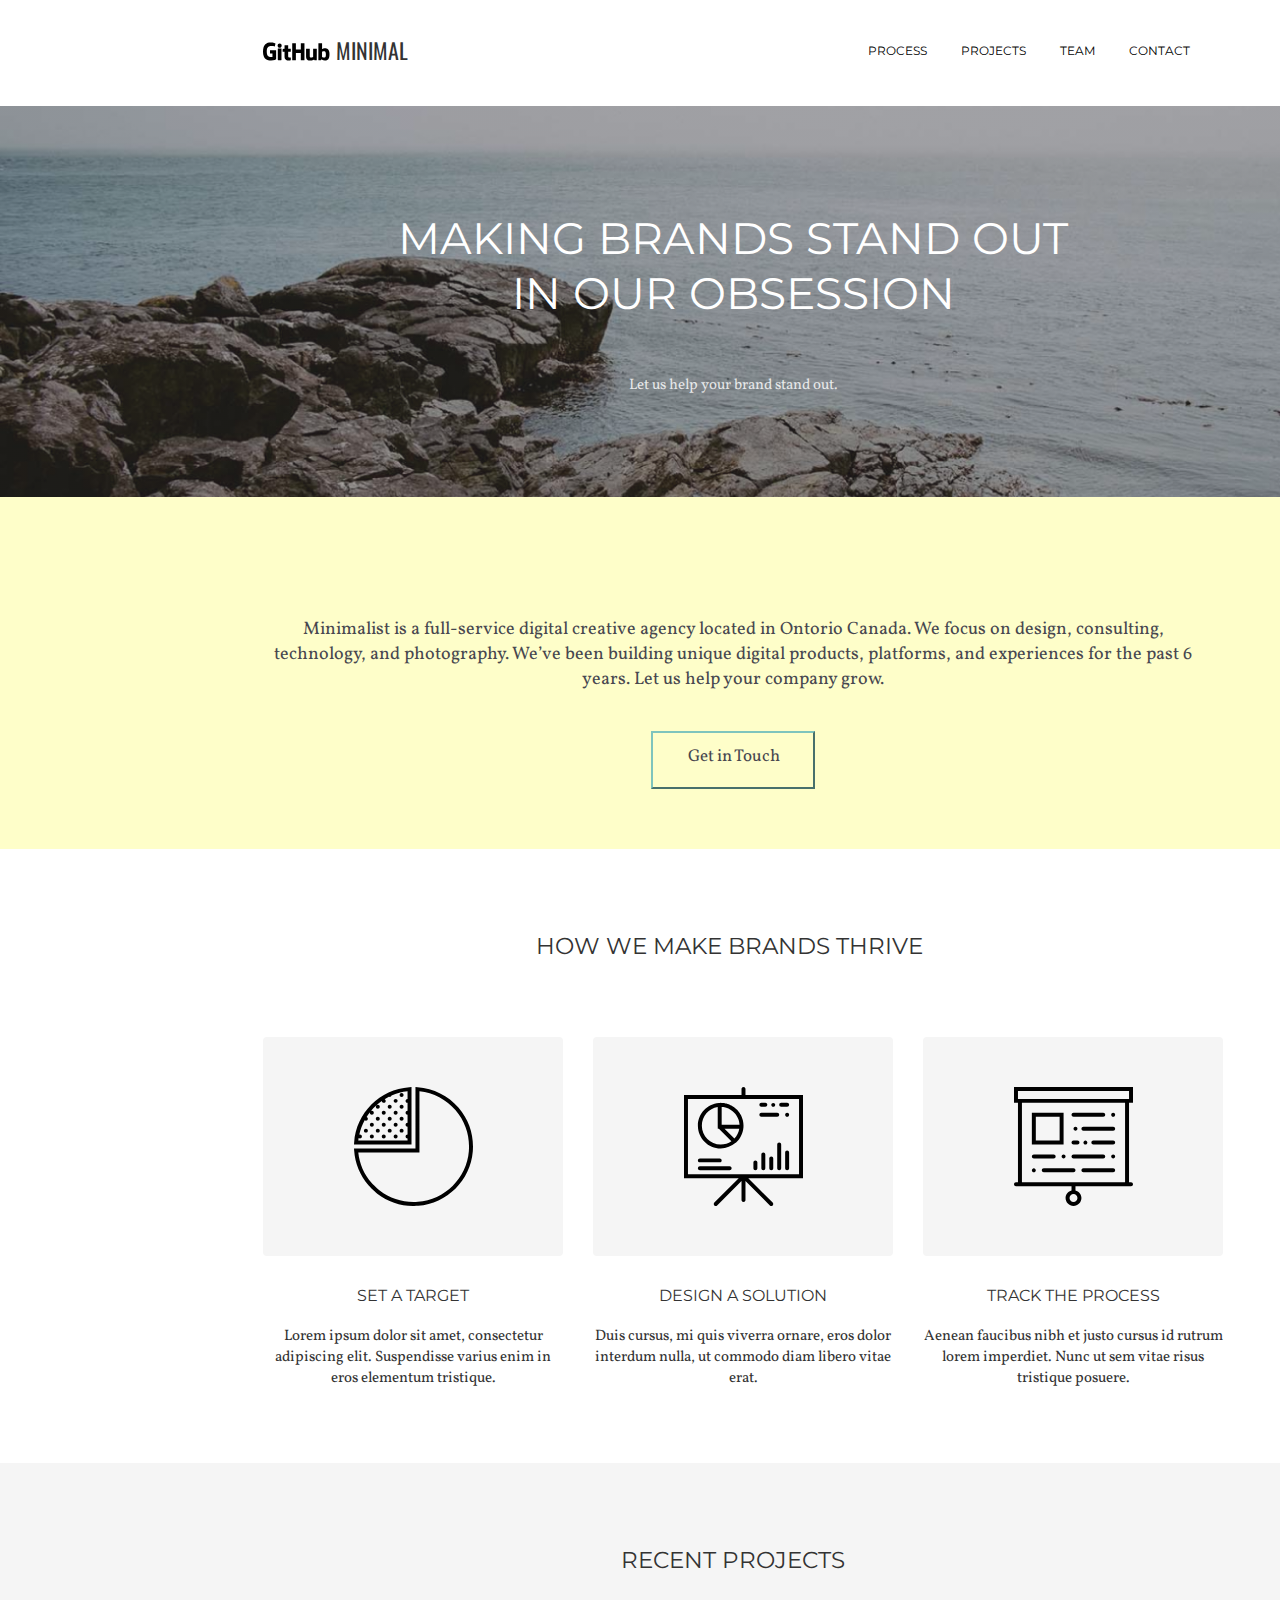
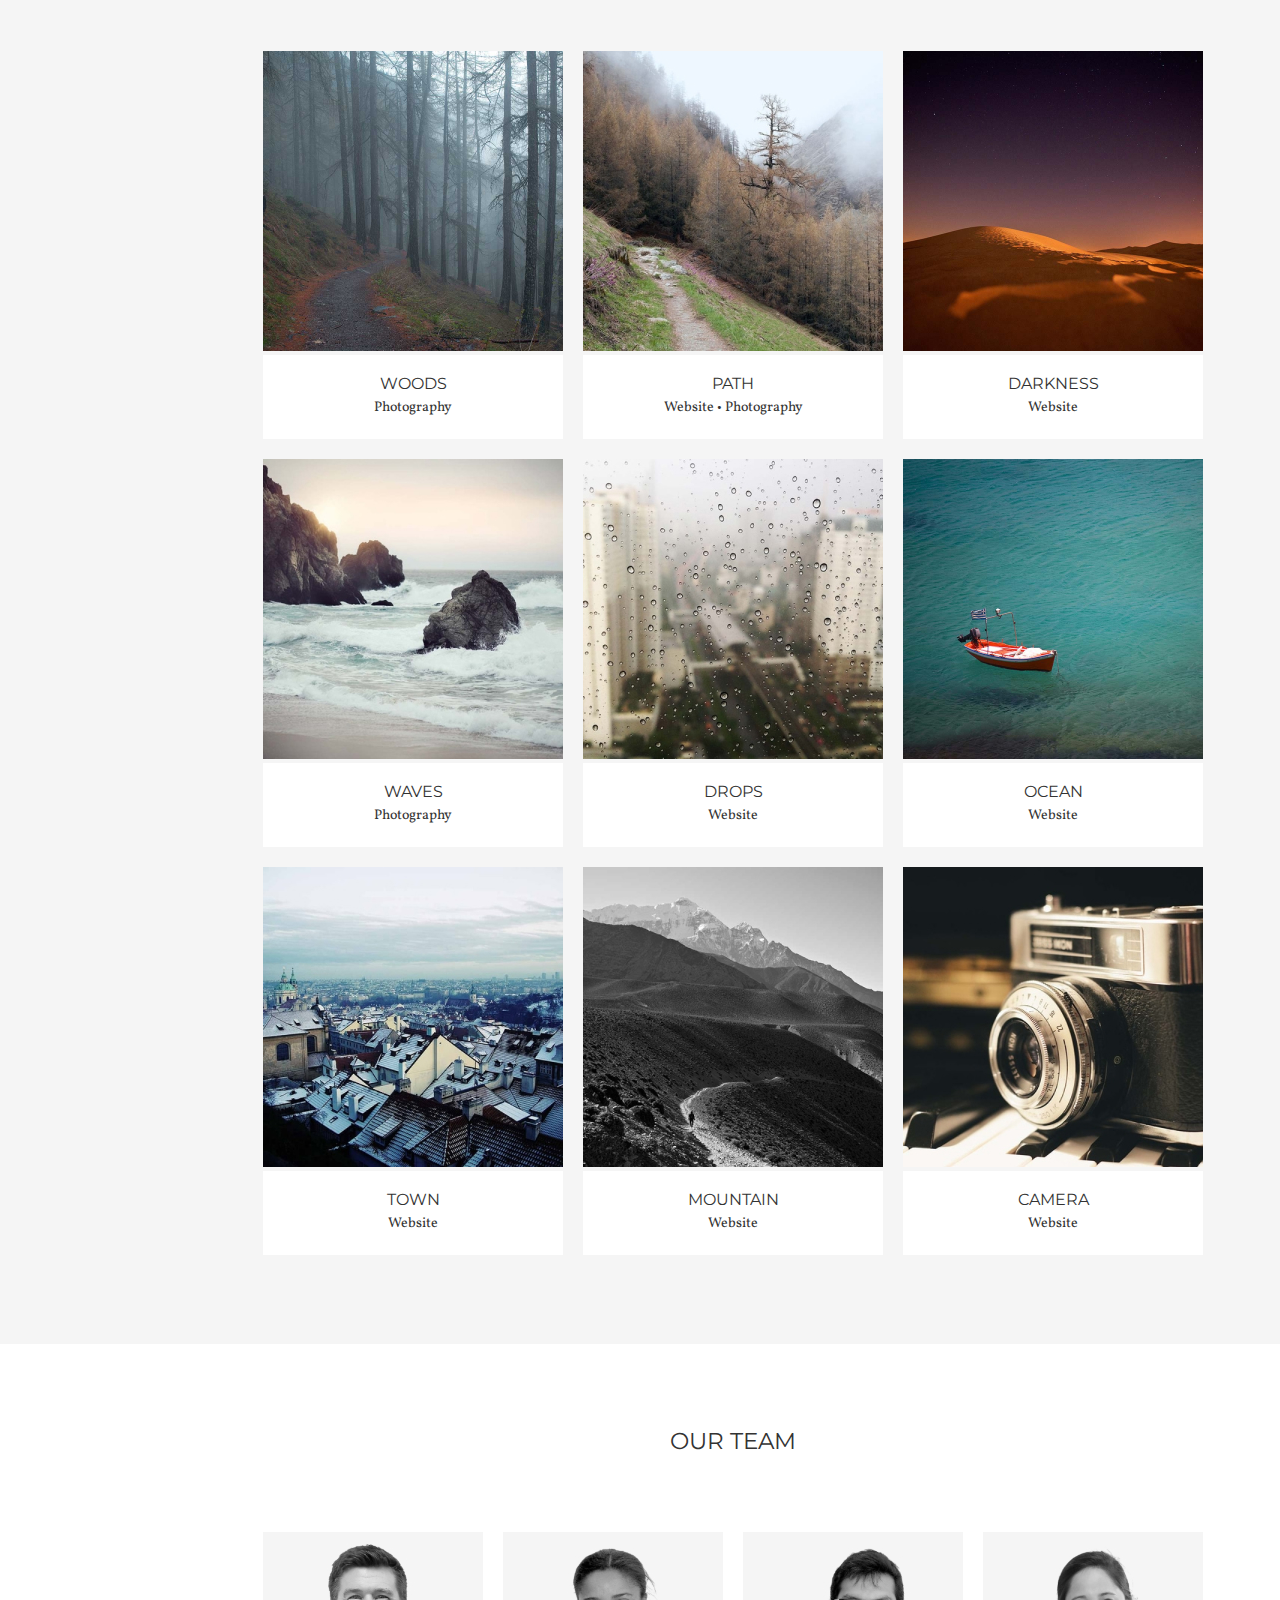
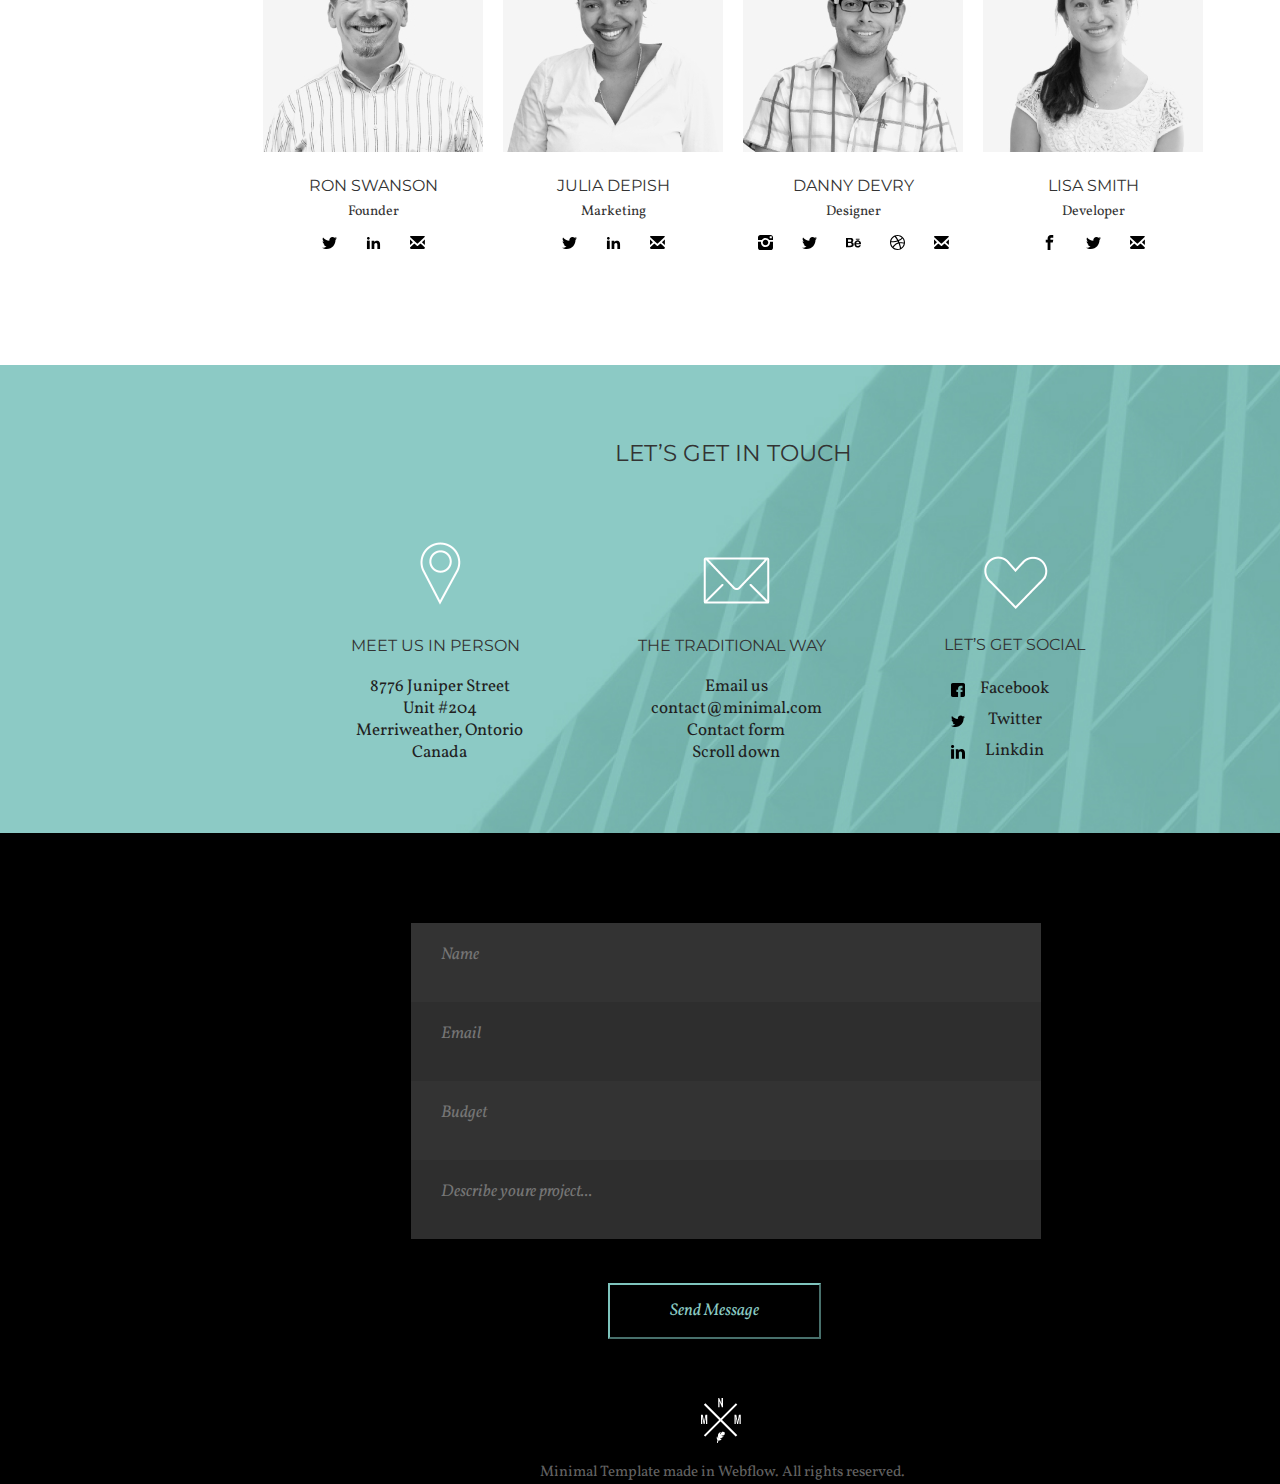
<file: index.html>
<!DOCTYPE html>
  <html lang="en">
    <head>
      <meta charset="UTF-8"/>
      <meta http-equiv="X-UA-Compatible" content="IE=edge"/>
      <meta name="viewport" content="width=device-width, initial-scale=1.0"/>
      <title>Minimal</title>
      <link rel="preconnect" href="https://fonts.googleapis.com"/>
      <link rel="preconnect" href="https://fonts.gstatic.com" crossorigin/>
      <link
        href="https://fonts.googleapis.com/css2?family=Montserrat&family=Oswald&family=Vollkorn&display=swap"
        rel="stylesheet"
      />
      <link href=".\styles\style.css" rel="stylesheet"/>
    </head>
    <body>
      <!--header-->
      <header>
        <p><a name="header-one"></a></p>
        <div class="container">
          <nav class="header-nav">
            <div class="web-logo">
            <a href="https://github.com/" class="web-logo link"> <svg class="social-svg" width="73" height="29">
                <use href="images/icons.svg#icon-github"></use>
              </svg>
            </a>
            </div>
            <a href="#header-one" class="header-logo list"> Minimal </a>
            <ul class="header-list link">
              <a href="#hero-one" class="header-item">process</a>
              <a href="#projects-one" class="header-item">projects</a>
              <a href="#team-one" class="header-item">team</a>
              <a href="#footer-one" class="header-item">contact</a>
            </ul>
          </nav>
        </div>
      </header>
      <!--Main-->
      <main>
        <!-- HERO -->
        <section class="hero">
          <p><a name="hero-one"></a></p>
          <div class="container">
            <h1 class="hero-title">MAKING BRANDS STAND OUT IN OUR OBSESSION</h1>
            <p class="hero-aftertitle">Let us help your brand stand out.</p>
           
          </div>
        </section>
        <!-- COMPANY -->
        <section class="company">
          <div class="container">
            <h2 class="company-title is-hiden">company-title</h2>
            <p class="company-text">
              Minimalist is a full-service digital creative agency located in
              Ontorio Canada. We focus on design, consulting, technology, and
              photography. We’ve been building unique digital products, platforms,
              and experiences for the past 6 years. Let us help your company grow.
            </p>
            <button onClick="ClickFunction()" class="btn">Get in Touch</button> 
            <script>
              function ClickFunction(){
                alert("No useful information. That thing in development.");
              }
            </script>
        </section>
        <!-- BRANDS -->
        <section class="brands">
          <div class="container">
            <h2 class="brands-title">How we make brands thrive</h2>
            <ul class="brands-list list">
              <li class="brands-item">
                <div class="brands-background">              
                  <svg class="brands-svg" width="127" height="119">
                    <use href="images/icons.svg#icon-chart-pie-3-svgrepo-com"></use>
                  </svg>
                </div>
                <h3 class="brands-aftertitle">Set a target</h3>
                <p class="brands-text">
                  Lorem ipsum dolor sit amet, consectetur adipiscing elit.
                  Suspendisse varius enim in eros elementum tristique.
                </p>
              </li>
              <li class="brands-item">
                <div class="brands-background">
                <svg class="brands-svg" width="127" height="119">
                  <use href="images/icons.svg#icon-presentation-chart-4-svgrepo-com"></use>
                </svg>
                </div>
                <h3 class="brands-aftertitle">Design a solution</h3>
                <p class="brands-text">
                  Duis cursus, mi quis viverra ornare, eros dolor interdum nulla,
                  ut commodo diam libero vitae erat.
                </p>
              </li>
              <li class="brands-item">
                <div class="brands-background">
                <svg class="brands-svg" width="127" height="119">
                  <use href="images/icons.svg#icon-presentation-detail-svgrepo-com"></use>
                </svg>
                </div>
                <h3 class="brands-aftertitle">Track the process</h3>
                <p class="brands-text">
                  Aenean faucibus nibh et justo cursus id rutrum lorem imperdiet.
                  Nunc ut sem vitae risus tristique posuere.
                </p>
              </li>
            </ul>
          </div>
        </section>

        <!--PROJECTS-->
        <section class="projects">
          <p><a name="projects-one"></a></p>
          <div class="container">
            <h2 class="projects-title">Recent projects</h2>
            <ul class="projects-list list">
              <li class="project-item">
                <img src="images/image-one.jpg" alt="woods" class="projects-img" />
                <h3 class="projects-name">woods</h3>
                <p class="projects-text">Photography</p>
              </li>
              <li class="project-item">
                <img src="images/image.two.jpg" alt="woods" class="projects-img" />
                <h3 class="projects-name">path</h3>
                <p class="projects-text">Website • Photography</p>
              </li>
              <li class="project-item">
                <img src="images/image.three.jpg" alt="darkness" class="projects-img" />
                <h3 class="projects-name">darkness</h3>
                <p class="projects-text">Website</p>
              </li>
              <li class="project-item">
                <img src="images/image.four.jpg" alt="waves" class="projects-img" />
                <h3 class="projects-name">waves</h3>
                <p class="projects-text">Photography</p>
              </li>
              <li class="project-item">
                <img src="images/image.five.jpg" alt="drops" class="projects-img" />
                <h3 class="projects-name">drops</h3>
                <p class="projects-text">Website</p>
              </li>
              <li class="project-item">
                <img src="images/image.six.jpg" alt="ocean" class="projects-img" />
                <h3 class="projects-name">ocean</h3>
                <p class="projects-text">Website</p>
              </li>
              <li class="project-item">
                <img src="images/image.seven.jpg" alt="town" class="projects-img" />
                <h3 class="projects-name">town</h3>
                <p class="projects-text">Website</p>
              </li>
              <li class="project-item">
                <img src="images/image.eight.jpg" alt="mountain" class="projects-img" />
                <h3 class="projects-name">mountain</h3>
                <p class="projects-text">Website</p>
              </li>
              <li class="project-item">
                <img src="images/image-nine.jpg" alt="camera" class="projects-img" />
                <h3 class="projects-name">camera</h3>
                <p class="projects-text">Website</p>
              </li>
            </ul>
          </div>
        </section>

        <!--TEAM-->
        <section class="team">
          <div class="container">
            <p><a name="team-one"></a></p>
            <h2 class="team-title">our team</h2>
            <ul class="team-list list">
              <li class="team-item">
                <img 
                  src="images/ron.jpg" 
                  alt="ron-swanson" 
                  class="team-img" 
                  />
                <div class="team-box">
                <h3 class="team-aftertitle">ron swanson</h3>
                <p class="team-text">Founder</p>
              <ul class="team-soc list">
                <li class="team-soc-item">
                <a href="https://twitter.com/" class="team-soc-link link">
                  <svg class="team-soc-icon" width="15" height="15">
                    <use href="images/icons.svg#icon-twitter"></use>
                  </svg>
                </a>
              </li>
              <li class="team-soc-item">
                <a href="https://www.linkedin.com" class="team-soc-link link"
                  ><svg class="team-soc-icon" width="15" height="15">
                    <use href="images/icons.svg#icon-linkedin2"></use></svg>
                </a>
              </li>
              <li class="team-soc-item">
                <a href="https://mail.google.com/mail/u/0/#inbox?compose=new" class="team-soc-link link">
                  <svg class="team-soc-icon" width="15" height="15">
                    <use href="images/icons.svg#icon-email-small"></use>
                  </svg>
                </a>
              </li>
            </ul>
              </div>
              </li>
              <li class="team-item">
                <img src="images/julia.jpg" 
                alt="julia-depish" 
                class="team-img" 
                />
                <h3 class="team-aftertitle">julia depish</h3>
                <p class="team-text">Marketing</p>
                <ul class="team-soc list">
                    <li class="team-soc-item">
                      <a href="https://twitter.com/" class="team-soc-link link">
                        <svg class="team-soc-icon" width="15" height="15">
                          <use href="images/icons.svg#icon-twitter"></use>
                        </svg>
                      </a>
                    </li>
                    <li class="team-soc-item">
                      <a href="https://www.linkedin.com" class="team-soc-link link"
                        ><svg class="team-soc-icon" width="15" height="15">
                          <use href="images/icons.svg#icon-linkedin2"></use></svg>
                      </a>
                    </li>
                    <li class="team-soc-item">
                      <a href="https://mail.google.com/mail/u/0/#inbox?compose=new" class="team-soc-link link">
                        <svg class="team-soc-icon" width="15" height="15">
                          <use href="images/icons.svg#icon-email-small"></use>
                        </svg>
                      </a>
                    </li>
                  </ul>
              </li>
              <li class="team-item">
                <img 
                src="images/danny.jpg" 
                alt="danny-devry" 
                class="team-img" 
                />
                <div class="team-box">
                 <h3 class="team-aftertitle">danny devry</h3>
                  <p class="team-text">Designer</p>
                  <ul class="team-soc list">
                    <li class="team-soc-item">
                    <a href="https://www.instagram.com" class="team-soc-link link">
                      <svg class="team-soc-icon" width="15" height="15">
                        <use href="images/icons.svg#icon-instagram"></use>
                      </svg>
                    </a>
                  </li>
                  <li class="team-soc-item">
                    <a href="https://twitter.com/" class="team-soc-link link">
                      <svg class="team-soc-icon" width="15" height="15">
                        <use href="images/icons.svg#icon-twitter"></use>
                      </svg>
                    </a>
                  </li>
                  <li class="team-soc-item">
                    <a href="https://www.behance.net" class="team-soc-link link"
                      ><svg class="team-soc-icon" width="15" height="15">
                        <use href="images/icons.svg#icon-behance"></use></svg>
                    </a>
                  </li>
                  <li class="team-soc-item">
                    <a href="https://dribbble.com" class="team-soc-link link">
                      <svg class="team-soc-icon" width="15" height="15">
                        <use href="images/icons.svg#icon-dribbble"></use>
                      </svg>
                    </a>
                  </li>
                  <li class="team-soc-item">
                    <a href="https://mail.google.com/mail/u/0/#inbox?compose=new" class="team-soc-link link">
                      <svg class="team-soc-icon" width="15" height="15">
                        <use href="images/icons.svg#icon-email-small"></use>
                      </svg>
                    </a>
                  </li>
                </ul>
             </div>
              <li class="team-item">
                <img 
                src="images/lisa.jpg" 
                alt="lisa-smith" 
                class="team-img" />
                <h3 class="team-aftertitle">lisa smith</h3>
                <p class="team-text">Developer</p>
                <ul class="team-soc list">
                  <li class="team-soc-item">
                    <a href="https://www.facebook.com/index.php" class="team-soc-link link">
                      <svg class="team-soc-icon" width="15" height="15">
                        <use href="images/icons.svg#icon-facebook"></use>
                      </svg>
                    </a>
                  </li>
                  <li class="team-soc-item">
                    <a href="https://twitter.com" class="team-soc-link link">
                       <svg class="team-soc-icon" width="15" height="15">
                        <use href="images/icons.svg#icon-twitter"></use></svg>
                    </a>
                  </li>
                  <li class="team-soc-item">
                    <a href="https://mail.google.com/mail/u/0/#inbox?compose=new" class="team-soc-link link">
                      <svg class="team-soc-icon" width="15px" height="15">
                        <use href="images/icons.svg#icon-email-small"></use>
                      </svg>
                    </a>
                  </li>
                </ul>
              </li>
            </ul>
          </div>
        </section>
        <!--FOOTER-->
        <footer>
               <p><a name="footer-one"></a></p>
          <div class="footer-box">
               <div class="container footer-box-content">
                    <h2 class="footer-heading">LET’s Get in touch</h1>
                    <div class="footer-block">
                         <div class="footer-block-content">
                              <img class="footer-block-img" src="images/place.svg" alt="MEET US IN PERSON" width="44" height="65">
                              <h2 class="footer-block-heading">MEET US IN PERSON</h2>
                              <a href="https://www.google.com/maps/place/Ontario,+Canada/@48.9553365,-93.7055695,5z/data=!3m1!4b1!4m5!3m4!1s0x4cce05b25f5113af:0x70f8425629621e09!8m2!3d51.253775!4d-85.323214" class="place">
                              <p class="footer-block-text-two">8776 Juniper Street</p>
                              <p class="footer-block-text-two">Unit #204</p>
                              <p class="footer-block-text-two">Merriweather, Ontorio</p>
                              <p class="footer-block-text-two">Canada</p>
                              </a>
                         </div>
                         <div class="footer-block-content">
                              <img class="footer-block-img" src="images/mail.svg" alt="The traditional way" width="70" height="50">
                              <h2 class="footer-block-heading">The traditional way</h2>
                              <p class="footer-block-text">Email us</p>
                              <a href="mailto:contact@minimal.com" class="email">
                              <p class="footer-block-text-two">contact@minimal.com</p>
                              </a>
                              <p class="footer-block-text">Contact form</p>
                              <p class="footer-block-text">Scroll down</p>
                         </div>
                         <div class="footer-block-content-one">
                              <img class="footer-block-img-one" src="images/contact.svg" alt="Let’s get social" width="68" height="56">
                              <h2 class="footer-block-heading-one">Let’s get social</h2>
                                   <div class="footer-block-list-link">
                                        <a class="footer-block-link" href="https://www.facebook.com/index.php">
                                        
                                             <img class="footer-block-messanger" src="images/facebook.svg" alt="Facebook" width="14" height="14">
                                             <p class="footer-block-text-two footer-text">Facebook</p>
                                        </a>
                                   </div>
                                   <div class="footer-block-list-link">
                                        <a class="footer-block-link" href="https://twitter.com">
                                        
                                             <img class="footer-block-messanger" src="images/twitter.svg" alt="Twitter" width="14" height="14">
                                             <p class="footer-block-text-two footer-text">Twitter</p>
                                        </a>
                                   </div>
                                   <div class="footer-block-list-link">
                                        <a class="footer-block-link" href="https://www.linkedin.com">
                                             <img class="footer-block-messanger" src="images/in.svg" alt="Linkdin" width="14" height="14">
                                             <p class="footer-block-text-two footer-text">Linkdin</p>
                                        </a>
                                   </div>
                         </div>
                    </div>
               </div>
          </div>
          <div class="footer-bottom"> 
            <div class="container footer-box-container">
                 <form action="" class="form" method="GET">
                      <label for="username-input"></label>
                      <input class="text-two" name="username" id="username-input" placeholder="Name" required><br>
                      <label for="email-input"></label>
                      <input class="text" type="email" name="email" id="email-input" placeholder="Email" required><br>
                      <label for="budget-input"></label>
                      <input class="text-two" name="budget" id="budget-input" placeholder="Budget" required><br>
                      <label for="project-input"></label>
                      <input class="text" name="describe youre project..." id="Describe youre project...-input" placeholder="Describe youre project..." required><br>
                 
                      <button class="button" type="submit">Send Message</button>
                </form>
                      <div class="footer-box-bottom">
                           <a class="footer-box-link" href="#"><img class="footer-box-img" src="images/logo-footer.svg" alt="logo-footer" width="43" height="46"></a>
                           <p class="footer-box-text">Minimal Template made in Webflow. All rights reserved.</p>
                      </div>
            </div>
          </div>
        </footer>
      </main>
    </body>
  </html>
</file>
